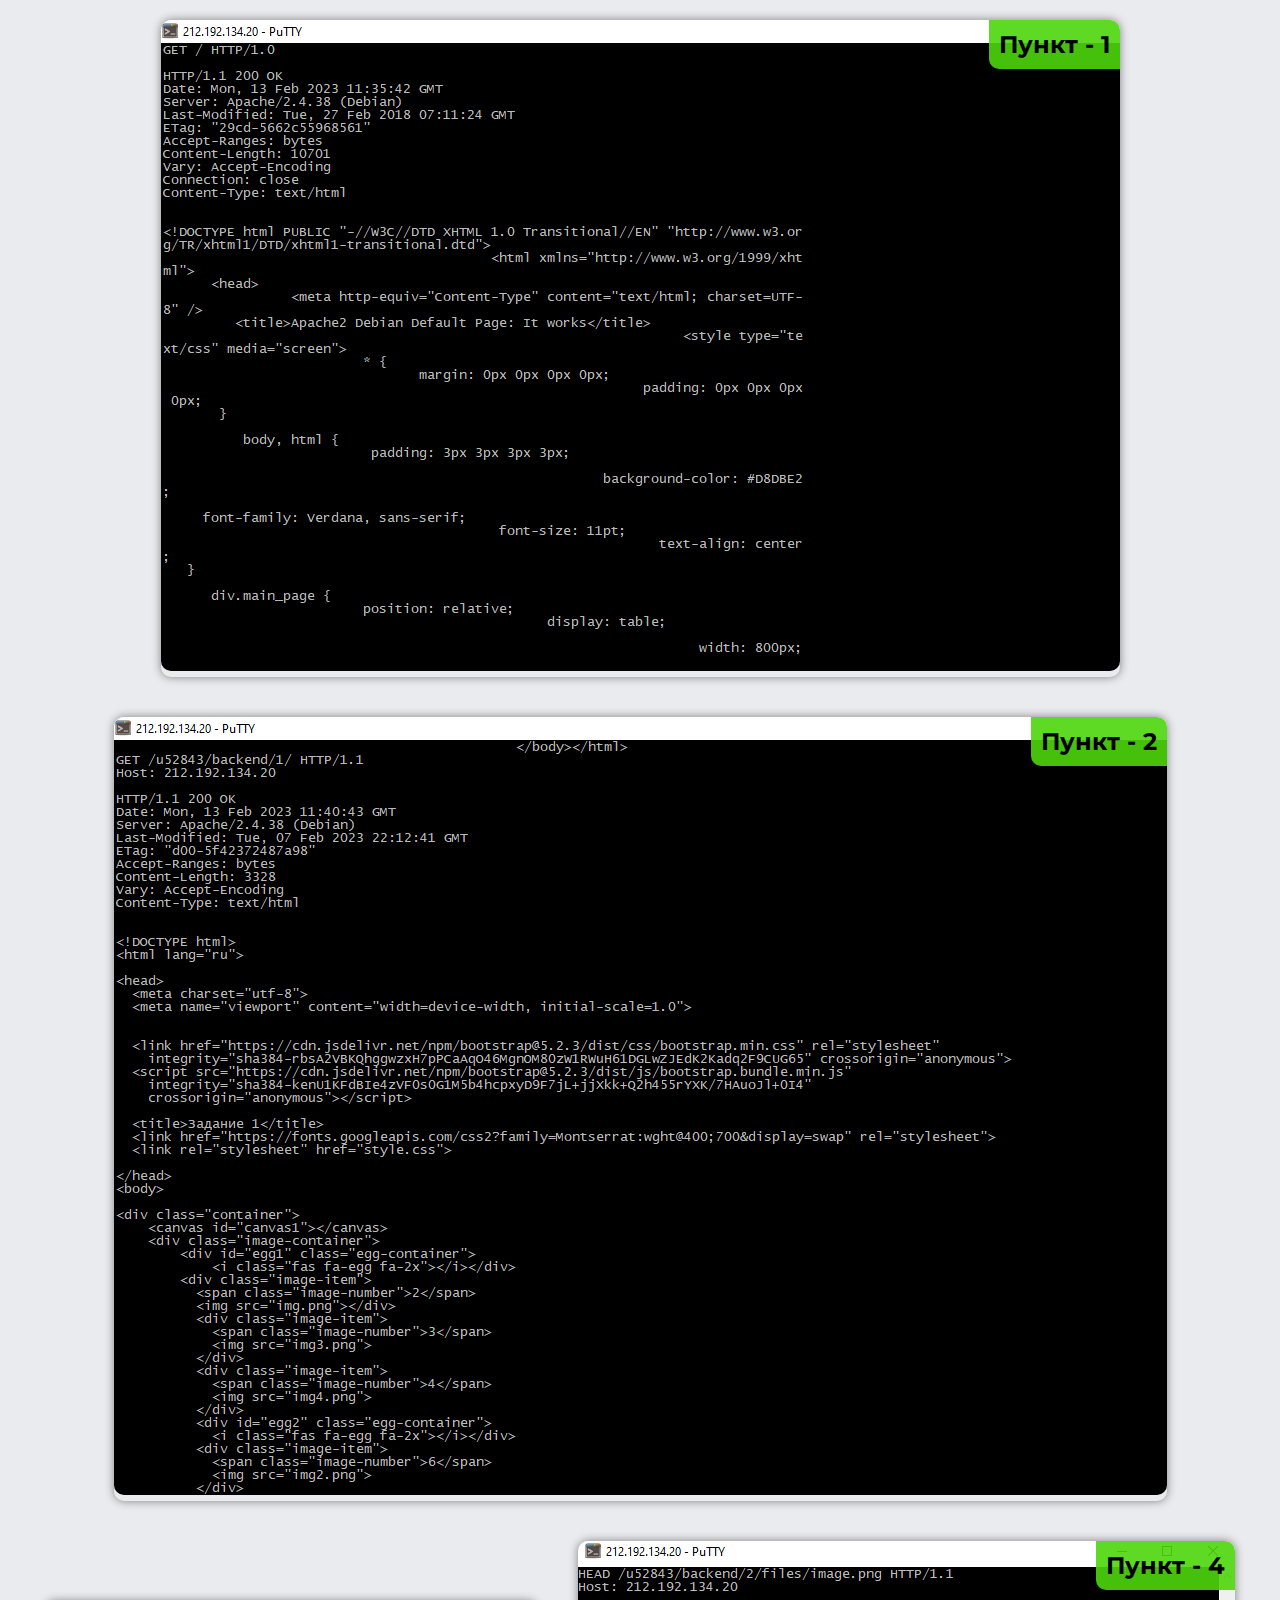
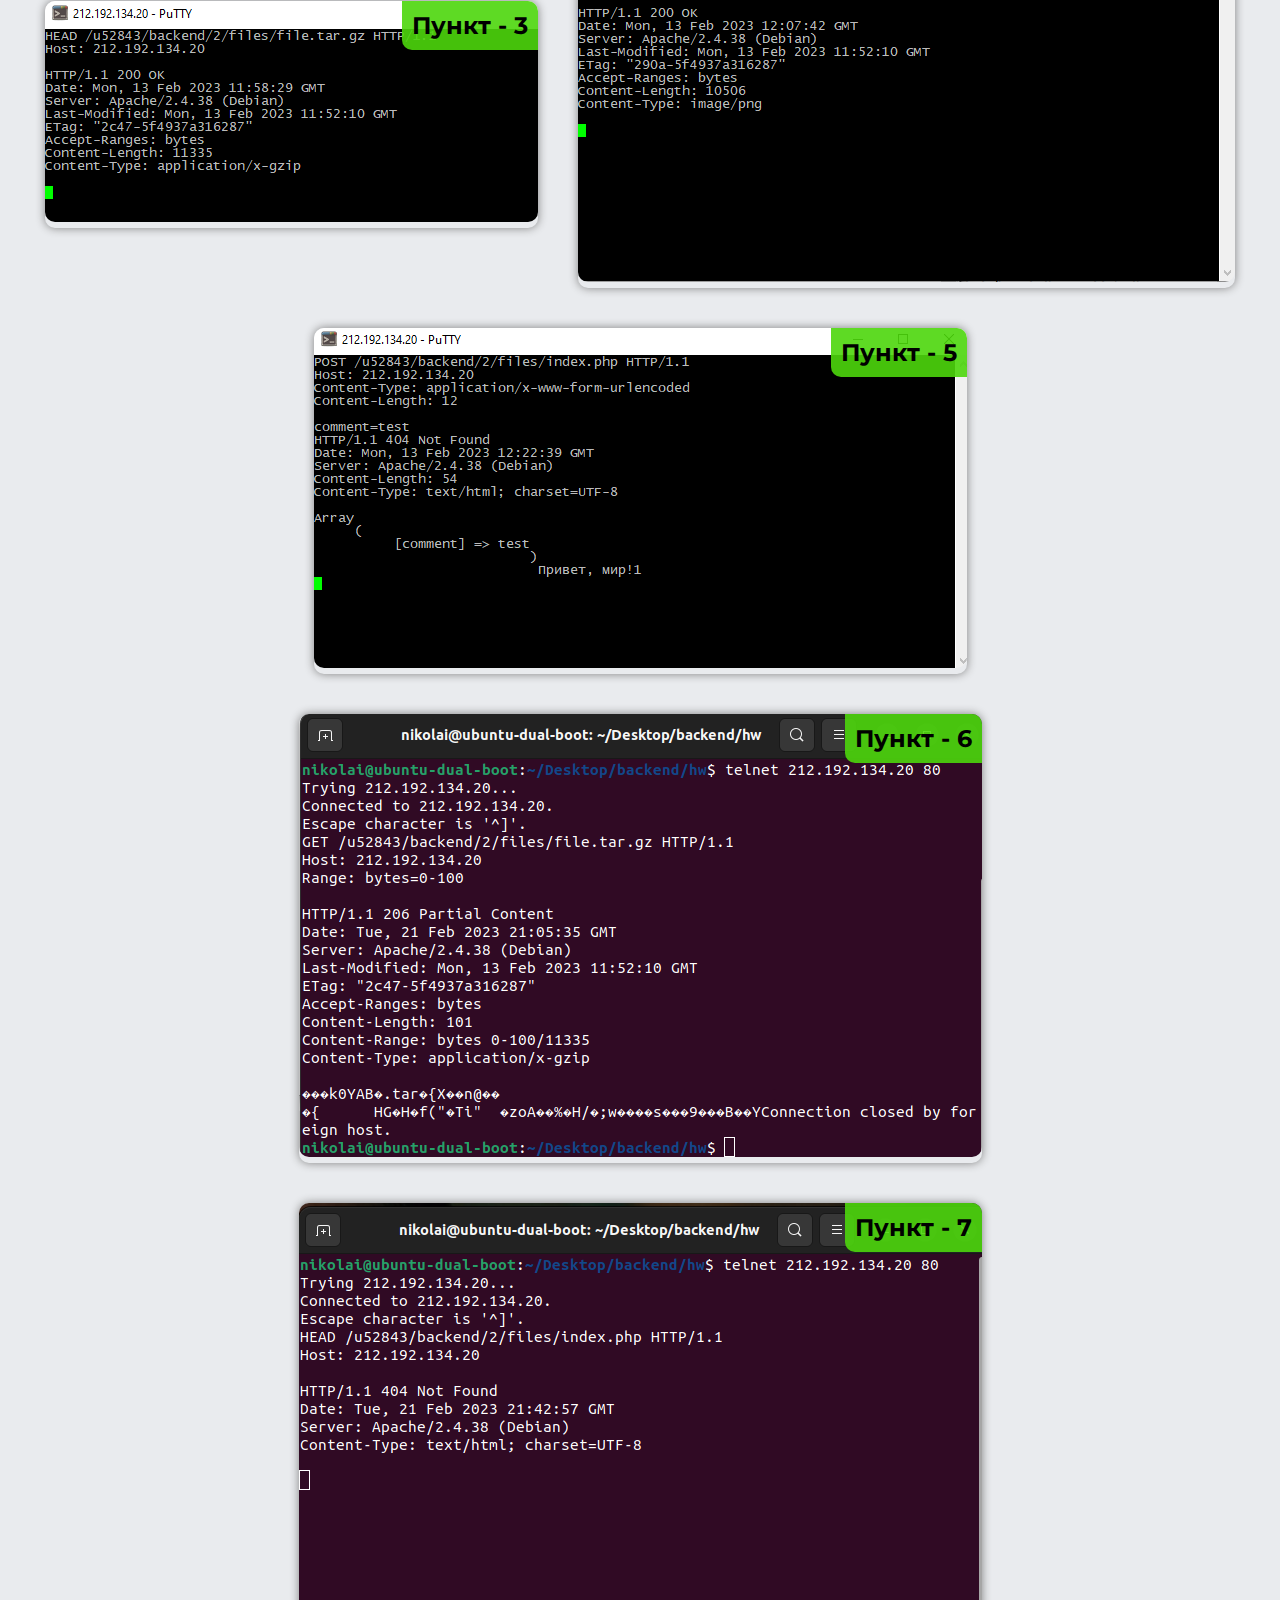
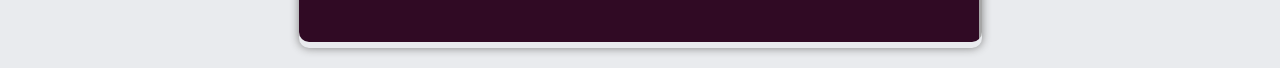
<file: 2/index.html>
<!DOCTYPE html>
<html lang="ru">
<head>
  <meta charset="utf-8">
  <meta name="viewport" content="width=device-width, initial-scale=1.0">
  <link href="https://cdn.jsdelivr.net/npm/bootstrap@5.2.3/dist/css/bootstrap.min.css" rel="stylesheet"
    integrity="sha384-rbsA2VBKQhggwzxH7pPCaAqO46MgnOM80zW1RWuH61DGLwZJEdK2Kadq2F9CUG65" crossorigin="anonymous">
  <script src="https://cdn.jsdelivr.net/npm/bootstrap@5.2.3/dist/js/bootstrap.bundle.min.js"
    integrity="sha384-kenU1KFdBIe4zVF0s0G1M5b4hcpxyD9F7jL+jjXkk+Q2h455rYXK/7HAuoJl+0I4"
    crossorigin="anonymous"></script>
  <title>Задание 2</title>
  <link href="https://fonts.googleapis.com/css2?family=Montserrat:wght@400;700&display=swap" rel="stylesheet">
  <link rel="stylesheet" href="style.css">
</head>
<body>
<div class="container">
    <div class="image-container">
        <div class="image-item">
          <span class="image-number">Пункт - 1</span>
          <img src="1.PNG" alt="1"></div>
          <div class="image-item">
            <span class="image-number">Пункт - 2</span>
            <img src="2.PNG" alt="2">
          </div>
          <div class="image-item">
            <span class="image-number">Пункт - 3</span>
            <img src="3.PNG" alt="3">
          </div>
          <div class="image-item">
            <span class="image-number">Пункт - 4</span>
            <img src="4.PNG" alt="4">
          </div>
          <div class="image-item">
            <span class="image-number">Пункт - 5</span>
            <img src="5.PNG" alt="5">
          </div>
          <div class="image-item">
            <span class="image-number">Пункт - 6</span>
            <img src="6.PNG" alt="6">
          </div>
          <div class="image-item">
            <span class="image-number">Пункт - 7</span>
            <img src="7.PNG" alt="7">
          </div>
        </div>
  </div>
</body>
</file>
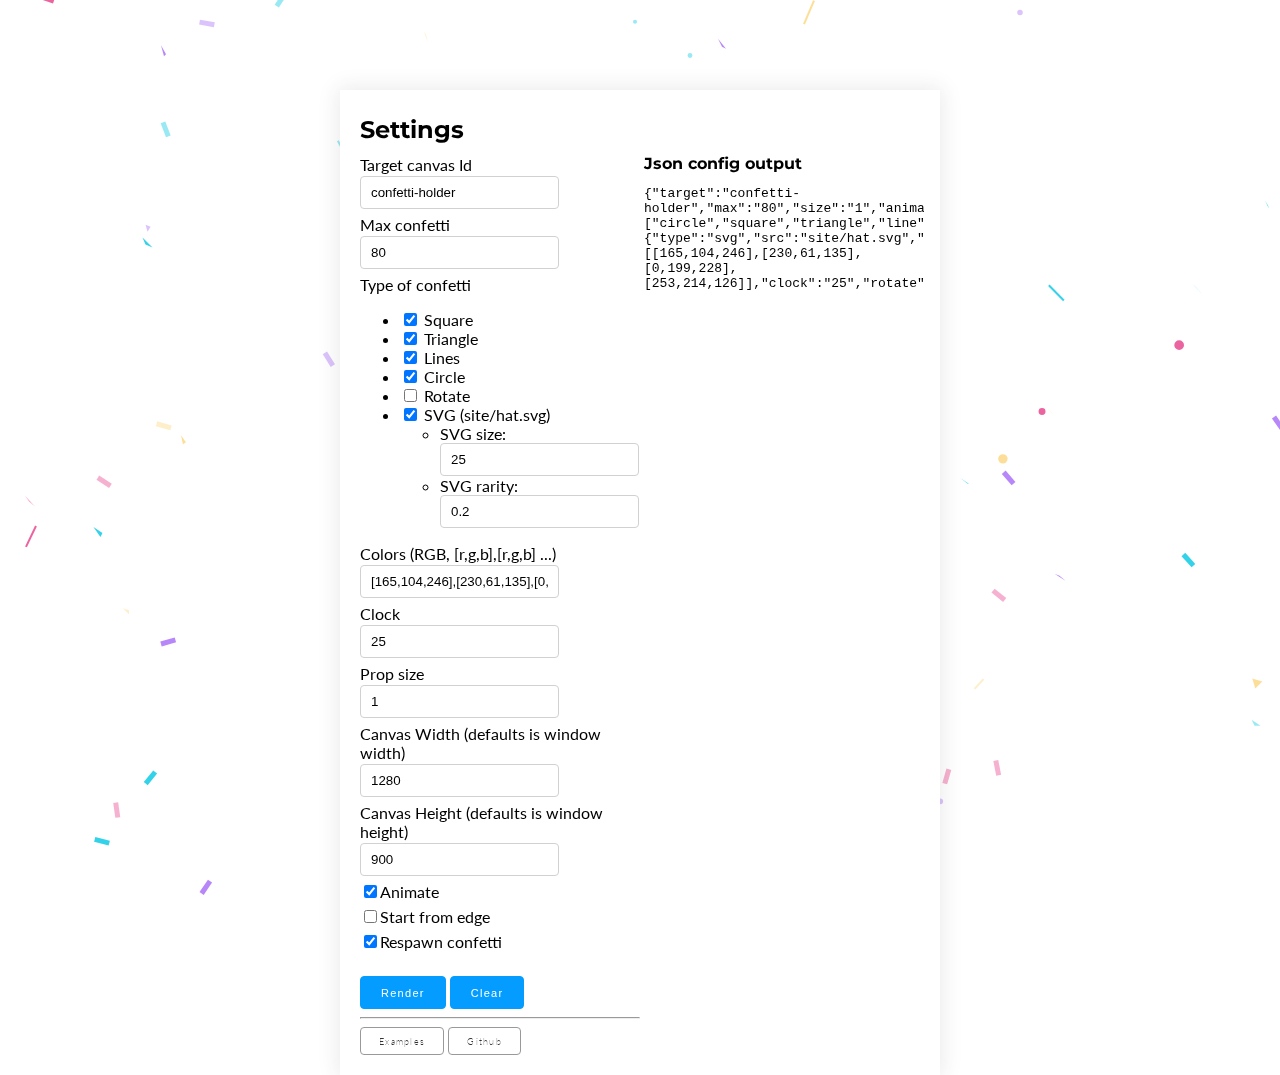
<file: 1/confetti-js-master/index.html>
<html>
  <head>
    <link href="https://fonts.googleapis.com/css?family=Montserrat:400,700" rel="stylesheet">
    <link href="https://fonts.googleapis.com/css?family=Lato:400,700" rel="stylesheet">

    <link rel="stylesheet" href="site/site.css" />
  </head>
  <body>

    <canvas id="confetti-holder"></canvas>
    
    <div id="settings">
      <h2>Settings</h2>
      <div class="l">
          <form>
            <div>
              <label>Target canvas Id</label>
              <input type="text" id="canvas-id" />
            </div>
            <div>
              <label>Max confetti</label>
              <input type="number" id="max-confetti" />
            </div>
            <div>
              <label>Type of confetti</label>
              <ul>
                <li><input type="checkbox" id="square" value="square" /> <label for="square">Square</label></li>
                <li><input type="checkbox" id="triangle" value="triangle" /> <label for="triangle">Triangle</label></li>
                <li><input type="checkbox" id="line" value="line" /> <label for="line">Lines</label></li>
                <li><input type="checkbox" id="circle" value="circle" /> <label for="circle">Circle</label></li>
                <li><input type="checkbox" id="rotate" value="rotate" /> <label for="rotate">Rotate</label></li>
                <li><input type="checkbox" id="svg" value="svg" /> <label for="svg">SVG (site/hat.svg)</label></li>
                  <ul>
                    <li><label for="svg-size">SVG size:</label> <input type="text" id="svg-size" value="25" /></li>
                    <li><label for="svg-weight">SVG rarity:</label> <input type="text" id="svg-weight" value="0.2" /></li>
                  </ul>
                </li>
              </ul>
            </div>
            <div>
              <label>Colors (RGB, [r,g,b],[r,g,b] ...)</label>
              <input type="text" id="colors" value="" />
            </div>
            <div>
                <label>Clock</label>
                <input type="text" id="clock" value="" />
            </div>
            <div>
                <label>Prop size</label>
                <input type="number" id="size" value="" />
            </div>
            <div>
              <label>Canvas Width (defaults is window width)</label>
              <input type="number" id="width" value="" />
            </div>
            <div>
              <label>Canvas Height (defaults is window height)</label>
              <input type="number" id="height" value="" />
            </div>
            <div>
              <div><input type="checkbox" id="animate" value="animate" /><label for="animate">Animate</label></div>
            </div>
            <div>
              <div><input type="checkbox" id="start_from_edge" value="start_from_edge" /><label for="start_from_edge">Start from edge</label></div>
            </div>
            <div>
              <div><input type="checkbox" id="respawn" value="respawn" /><label for="respawn">Respawn confetti</label></div>
            </div>
            
            <div>
              <br />
              <input type="button" onclick="app.render()" id="btnRender" value="Render" />

              <input type="button" onclick="app.clear()" id="btnClear" value="Clear" />
            </div>
          </form>
          <div>
            <hr />
            <a href="examples" target="_blank" class="hollow" />Examples</a>
            <a href="https://github.com/Agezao/confetti-js" target="_blank" class="hollow" />Github</a>
          </div>
      </div>
      <div class="r">
        <h4>Json config output</h4>
        <div>
          <pre id="json-output">
            {}
          </pre>
        </div>
      </div>
    </div>

    <!-- Importing generator -->
    <script type="text/javascript" src="dist/index.min.js"></script>
    <!-- Starting site logic -->
    <script type="text/javascript" src="site/site.js"></script>
  </body>
</html>
</file>
<file: 2/style.css>
body {
    font-family: 'Montserrat', sans-serif;
    font-size: 22px;
    margin: 0 !important;
    padding: 0 !important;
  }
  body {
    background-color: #E9EBEE;
  
  }
  
  .image-container {
    display: flex;
    justify-content: center;
    align-items: center;
    flex-wrap: wrap;
  }
  
  .image-item {
    position: relative;
  
    margin: 20px;
    border-radius: 10px;
    box-shadow: 0px 0px 10px gray;
  }
  
  .image-item img {
    width: 100%;
    height: 100%;
    border-radius: 10px;
  }
  
  .image-number {
    position: absolute;
    top: 0;
    right: 0;
    font-size: 24px;
    font-weight: bold;
    padding: 10px;
    background-color: rgba(76, 214, 12, 0.9);
    border-radius: 0 10px 0 10px;
  }
</file>
<file: 1/confetti-js-master/site/site.css>
html,
body {
  width: 100%;
  height: 100%;
  margin: 0;
  background-color: #fff;
  font-family: 'Lato', sans-serif;
}
body {
  overflow-x: hidden;
}
div {
  box-sizing: border-box;
}

h1,h2,h3,h4,h5,h6 {
  font-family: 'Montserrat', sans-serif;
  margin: 5px 0 5px 0;
}

p {
  margin: 5px 0 5px 0;
}

pre {
  white-space: pre-line;
  max-height: 450px;
  overflow: auto;
}

input {
  height: auto;
  padding: 8px 10px;
  background-color: #fff;
  border: 1px solid #d1d1d1;
  border-radius: 4px;
  box-shadow: none;
  box-sizing: border-box;
}

input[type="button"] {
  display: inline-block;
  height: auto;
  padding: 10px 20px 9px 20px;
  color: #fff;
  font-size: 11px;
  font-weight: 200;
  text-align: center;
  letter-spacing: .08rem;
  text-decoration: none;
  white-space: nowrap;
  background-color: #049cff;
  border-radius: 4px;
  border: 1px solid #049cff;
  cursor: pointer;
  box-sizing: border-box;
  line-height: inherit;
}


a.hollow {
  display: inline-block;
  height: auto;
  padding: 8px 18px 7px 18px;
  color: #333;
  font-size: 9px;
  font-weight: 200;
  text-align: center;
  letter-spacing: .08rem;
  text-decoration: none;
  white-space: nowrap;
  background-color: #fff;
  border-radius: 4px;
  border: 1px solid #999;
  cursor: pointer;
  box-sizing: border-box;
  line-height: inherit;
}


/* ----- */

#confetti {
  position: relative;
  top:0;
  left: 0;
  z-index: 1;
}

#settings {
  white-space: nowrap;
  display: inline-block;
  overflow: hidden;
  position: absolute;
  background: rgba(255,255,255,1);
  -webkit-box-shadow: 0 0 20px 2px rgba(50,50,50,.1);
  box-shadow: 0 0 20px 2px rgba(50,50,50,.1);
  padding: 20px;
  margin: 0 auto;
  top: 10%;
  left: 0;
  right: 0;
  width: 80%;
  max-width: 600px;
  z-index: 9;
}

form {
  margin: 0;
}

form > div {
  margin: 6px 0;
}

form > div > label { 
  display: block;
  margin: 0 0 2px 0;
}

.l {
  width: 50%;
  white-space: normal;
  vertical-align: top;
  display: inline-block;
}

.r {
  width: 50%;
  white-space: normal;
  vertical-align: top;
  display: inline-block;
}


@media (max-width: 850px) {
  .l {
    display: block;
    width: 100%;
    margin: 0 0 15px 0;
  }
  
  .r {
    display: block;
    width: 100%;
  }
}
</file>
